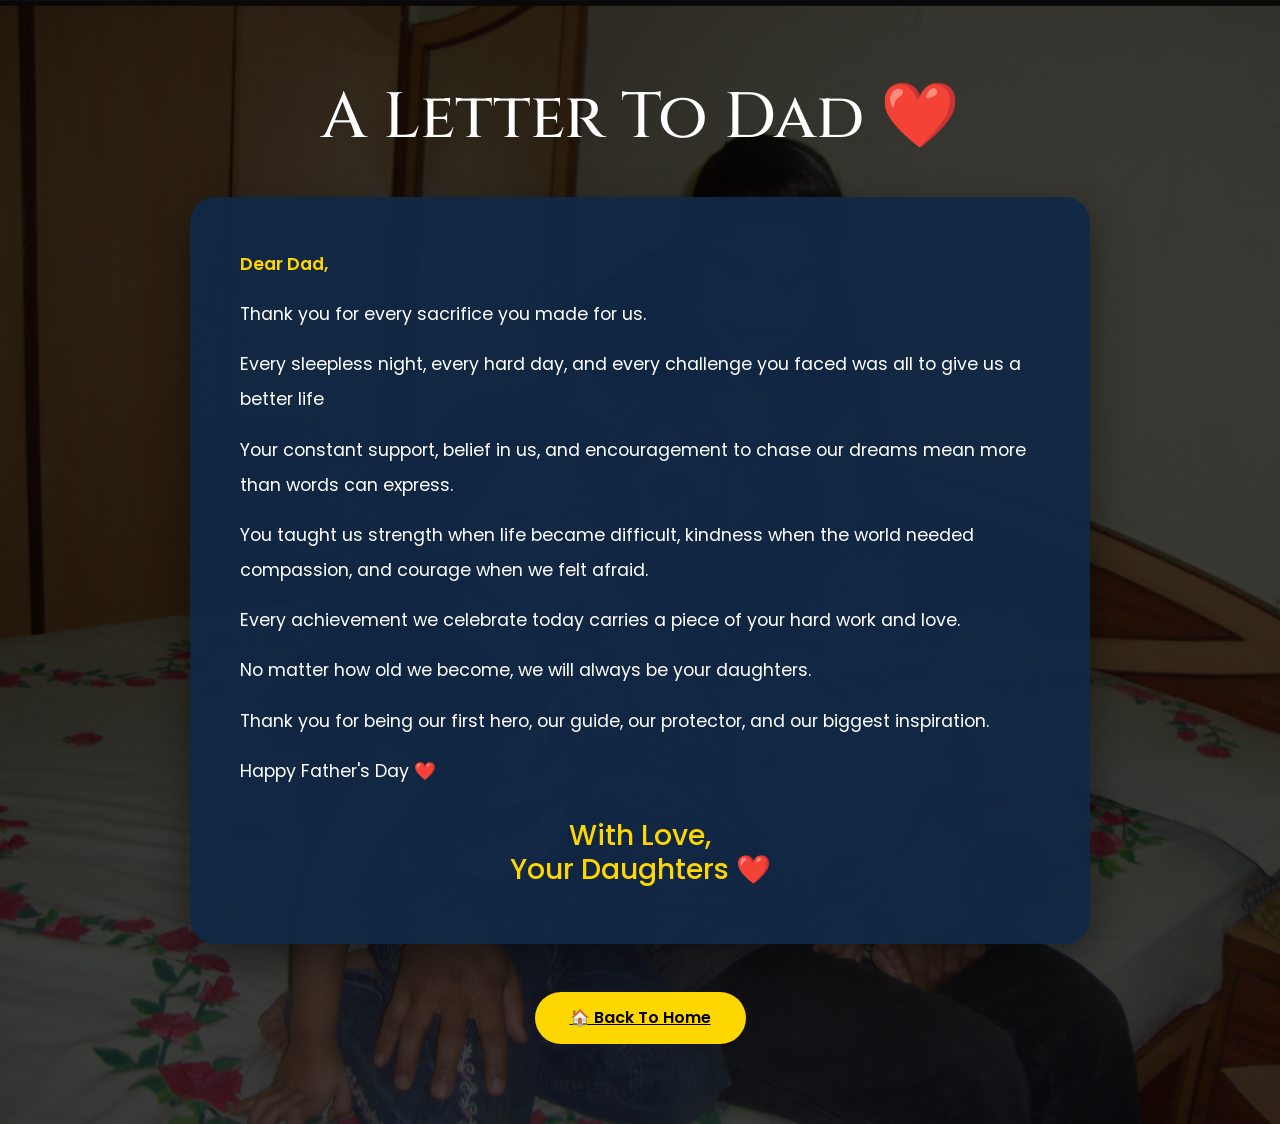
<file: final.html>
<!DOCTYPE html>
<html lang="en">

<head>

    <meta charset="UTF-8">
    <meta name="viewport" content="width=device-width, initial-scale=1.0">

    <title>Final Surprise ❤️</title>

    <link href="https://cdn.jsdelivr.net/npm/bootstrap@5.3.3/dist/css/bootstrap.min.css"
          rel="stylesheet">

    <link href="https://fonts.googleapis.com/css2?family=Cinzel:wght@400;600;700&family=Poppins:wght@300;400;500;600&display=swap"
          rel="stylesheet">

    <link rel="stylesheet" href="css/style.css">

</head>

<body>

    <!-- Music -->

    <audio autoplay loop>
        <source src="music/Song.mp3" type="audio/mpeg">
    </audio>

    <!-- Background -->

    <section class="final-section">

        <div class="final-overlay"></div>

        <div class="final-content">

            <h1 class="final-title">
                A Letter To Dad ❤️
            </h1>

            <div class="letter-card">

                <p class="typing-text">
                    Dear Dad,
                </p>

                <p>
                    Thank you for every sacrifice you made for us.
                </p>

                <p>
                    Every sleepless night, every hard day,
                    and every challenge you faced 
                    was all to give us a better life
                </p>

                <p>
                    Your constant support, belief in us, 
                    and encouragement to chase our dreams 
                    mean more than words can express.
                </p>

                <p>
                    You taught us strength when life became difficult,
                    kindness when the world needed compassion,
                    and courage when we felt afraid.
                </p>

                <p>
                    Every achievement we celebrate today carries a piece
                    of your hard work and love.
                </p>

                <p>
                    No matter how old we become,
                    we will always be your daughters.
                </p>

                <p>
                    Thank you for being our first hero,
                    our guide,
                    our protector,
                    and our biggest inspiration.
                </p>

                <p>
                    Happy Father's Day ❤️
                </p>

                <h3 class="signature">
                    With Love,<br>
                    Your Daughters ❤️
                </h3>

            </div>

            <div class="mt-5">

                <a href="index.html" class="hero-btn">
                    🏠 Back To Home
                </a>

            </div>

        </div>

    </section>

</body>

</html>
</file>
<file: css/style.css>
@import url('https://fonts.googleapis.com/css2?family=Cinzel:wght@400;600;700&family=Poppins:wght@300;400;500;600&display=swap');

*{
    margin:0;
    padding:0;
    box-sizing:border-box;
}

html{
    scroll-behavior:smooth;
}

body{
    font-family:'Poppins',sans-serif;
    background:#081526;
    color:white;
    overflow-x:hidden;
}

/* Floating Hearts */

.hearts-container{
    position:fixed;
    width:100%;
    height:100%;
    top:0;
    left:0;
    pointer-events:none;
    z-index:1;
}

.heart{
    position:absolute;
    color:#FFD700;
    font-size:20px;
    animation:floatHeart 8s linear infinite;
}

@keyframes floatHeart{
    0%{
        transform:translateY(100vh);
        opacity:0;
    }

    10%{
        opacity:1;
    }

    100%{
        transform:translateY(-100px);
        opacity:0;
    }
}

/* Hero */

.hero{
    height:100vh;
    background:url('../images/dad.png');
    background-size:cover;
    background-position:center center;
    background-repeat:no-repeat;
    position:relative;
    display:flex;
    justify-content:center;
    align-items:center;
    text-align:center;
}

.overlay{
    position:absolute;
    width:100%;
    height:100%;
    background:rgba(0,0,0,0.65);
}

.hero-content{
    position:relative;
    z-index:2;
    max-width:800px;
    padding:20px;
}

.hero-title{
    font-family:'Cinzel',serif;
    font-size:4.5rem;
    margin-bottom:20px;
    text-shadow:2px 2px 15px rgba(0,0,0,0.8);
}

.hero-text{
    font-size:1.3rem;
    line-height:1.8;
    margin-bottom:30px;
}

.hero-btn{
    background:#FFD700;
    color:#000;
    border:none;
    padding:14px 35px;
    border-radius:50px;
    font-weight:600;
    transition:0.3s;
    cursor:pointer;
}

.hero-btn:hover{
    transform:translateY(-5px);
    box-shadow:0 10px 20px rgba(255,215,0,0.3);
}

/* Sections */

.about-section,
.gallery-section,
.timeline-section,
.letter-section,
.surprise-section{
    padding:100px 0;
}

.section-title{
    text-align:center;
    font-family:'Cinzel',serif;
    font-size:3rem;
    margin-bottom:20px;
}

.section-subtitle{
    text-align:center;
    max-width:700px;
    margin:auto;
    color:#cccccc;
}

/* Cards */

.about-card{
    background:#102845;
    padding:35px;
    border-radius:20px;
    text-align:center;
    transition:0.4s;
    height:100%;
    border:1px solid rgba(255,215,0,0.2);
}

.about-card:hover{
    transform:translateY(-10px);
}

.card-icon{
    font-size:3rem;
    margin-bottom:20px;
}

.about-card h3{
    color:#FFD700;
    margin-bottom:15px;
}

/* Gallery */

.gallery-img{
    width:100%;
    height:300px;
    object-fit:cover;
    border-radius:20px;
    transition:0.4s;
}

.gallery-img:hover{
    transform:scale(1.05);
}

/* Timeline */

.timeline{
    max-width:700px;
    margin:auto;
}

.timeline-item{
    background:#102845;
    margin:20px 0;
    padding:25px;
    border-left:5px solid #FFD700;
    border-radius:10px;
    font-size:1.1rem;
}

/* Letter */

.letter-box{
    max-width:800px;
    margin:auto;
    background:#102845;
    padding:40px;
    border-radius:20px;
    line-height:2;
    text-align:left;
}

.letter-box h4{
    margin-top:30px;
    color:#FFD700;
}

/* Popup */

#popup{
    position:fixed;
    top:0;
    left:0;
    width:100%;
    height:100%;
    background:rgba(0,0,0,0.8);
    display:none;
    justify-content:center;
    align-items:center;
    z-index:9999;
}

.popup-content{
    background:white;
    color:black;
    max-width:500px;
    width:90%;
    padding:40px;
    border-radius:20px;
    text-align:center;
}

.popup-content h2{
    margin-bottom:20px;
}

.popup-content p{
    margin-bottom:15px;
    line-height:1.8;
}

/* Mobile */

@media(max-width:768px){

    .hero-title{
        font-size:2.7rem;
    }

    .hero-text{
        font-size:1rem;
    }

    .section-title{
        font-size:2rem;
    }

    .gallery-img{
        height:220px;
    }

    .letter-box{
        padding:25px;
    }
}
.button-group{
    display:flex;
    justify-content:center;
    gap:20px;
    flex-wrap:wrap;
}

.button-group a{
    text-decoration:none;
}

.hero-btn{
    display:inline-block;
}
.message-section{
    padding:60px 0;
}

.message-card{
    background:#102845;
    border-left:5px solid #FFD700;
    padding:25px;
    margin-bottom:25px;
    border-radius:15px;
    font-size:1.2rem;
    transition:0.4s;
    animation:fadeUp 1s ease;
}

.message-card:hover{
    transform:translateY(-8px);
    box-shadow:0 10px 25px rgba(255,215,0,0.2);
}

@keyframes fadeUp{

    from{
        opacity:0;
        transform:translateY(40px);
    }

    to{
        opacity:1;
        transform:translateY(0);
    }

}
/* Final Page */

.final-section{
    min-height:100vh;
    background:url('../images/dad.png');
    background-size:cover;
    background-position:center;
    position:relative;
    display:flex;
    justify-content:center;
    align-items:center;
    padding:80px 20px;
}

.final-overlay{
    position:absolute;
    top:0;
    left:0;
    width:100%;
    height:100%;
    background:rgba(0,0,0,0.75);
}

.final-content{
    position:relative;
    z-index:2;
    max-width:900px;
    width:100%;
    text-align:center;
}

.final-title{
    font-family:'Cinzel',serif;
    font-size:4rem;
    margin-bottom:40px;
}

.letter-card{
    background:rgba(16,40,69,0.95);
    padding:50px;
    border-radius:25px;
    text-align:left;
    line-height:2;
    box-shadow:0 15px 40px rgba(0,0,0,0.4);
}

.letter-card p{
    margin-bottom:15px;
    font-size:1.1rem;
}

.signature{
    margin-top:30px;
    color:#FFD700;
    text-align:center;
}

.typing-text{
    color:#FFD700;
    font-size:1.4rem;
    font-weight:600;
}

@media(max-width:768px){

    .final-title{
        font-size:2.3rem;
    }

    .letter-card{
        padding:25px;
    }
}
/* Premium Home Page */

.hero-subtext{
    margin-top:20px;
    font-size:1.1rem;
    color:#FFD700;
}

.home-menu{
    padding:100px 0;
}

.menu-card-link{
    text-decoration:none;
}

.menu-card{
    background:#102845;
    padding:40px;
    border-radius:25px;
    text-align:center;
    height:100%;
    transition:0.4s;
    border:1px solid rgba(255,215,0,0.2);
}

.menu-card:hover{
    transform:translateY(-10px);
    box-shadow:0 15px 35px rgba(255,215,0,0.2);
}

.menu-icon{
    font-size:4rem;
    margin-bottom:20px;
}

.menu-card h3{
    color:#FFD700;
    margin-bottom:15px;
}

.menu-card p{
    color:white;
}
</file>
